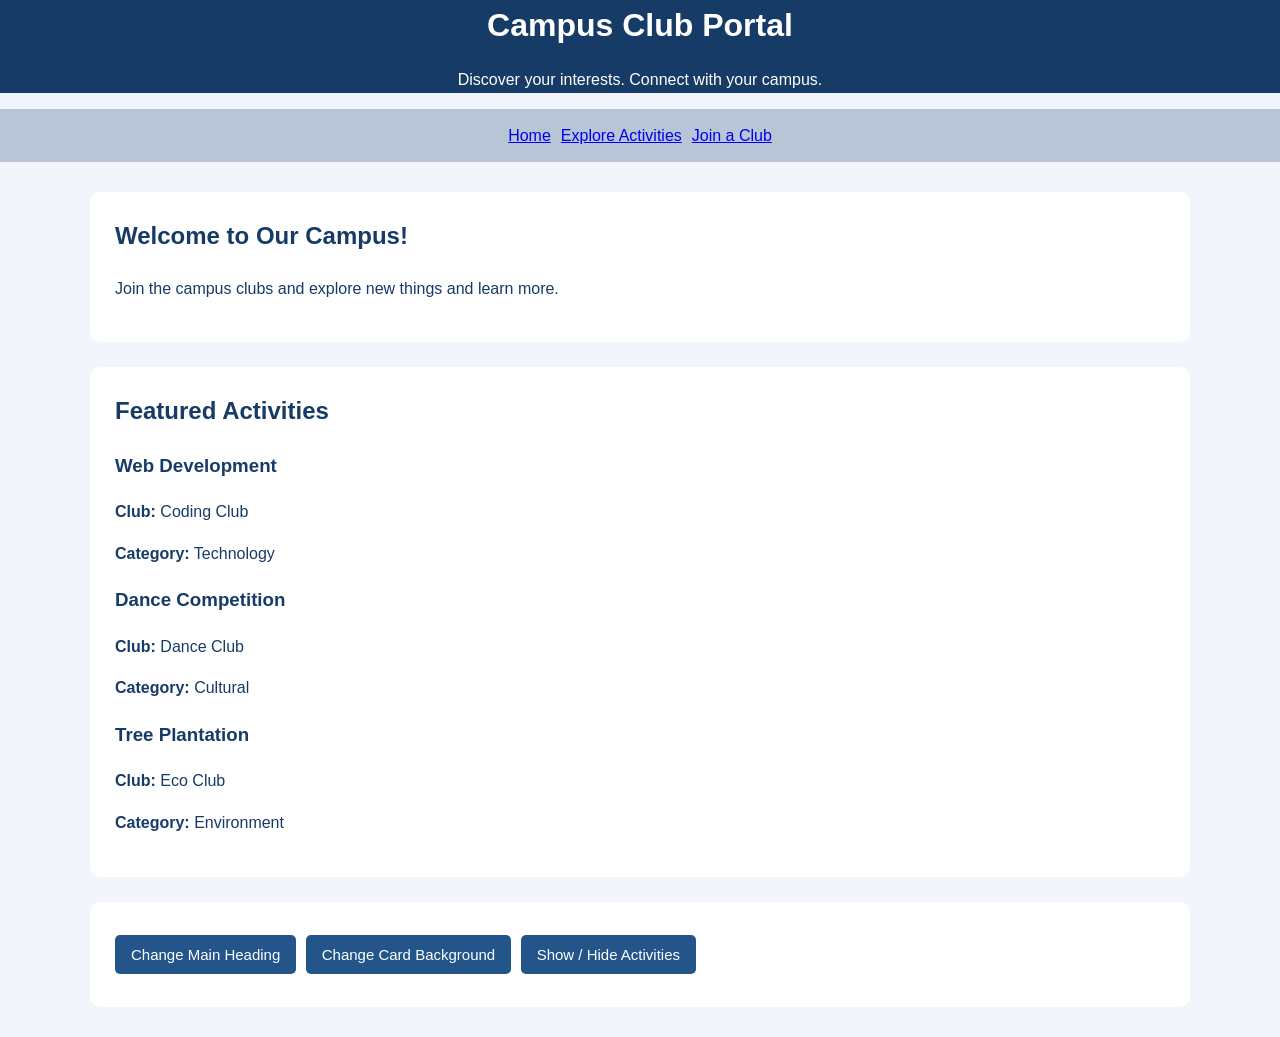
<file: Campus Club Portal/index.html>
<!DOCTYPE html>
<html lang="en">
<head>
    <meta charset="UTF-8">
    <meta name="viewport" content="width=device-width, initial-scale=1.0">
    <title>Campus Club Portal</title>
    <link rel="stylesheet" href="style.css">
</head>
<body>

    <header>
        <h1>Campus Club Portal</h1>
        <p>Discover your interests. Connect with your campus.</p>
    </header>

    <nav>
        <a href="index.html">Home</a>
        <a href="activities.html">Explore Activities</a>
        <a href="join-club.html">Join a Club</a>
    </nav>

    <main>
        <section class="welcome">
            <h2>Welcome to Our Campus!</h2>
            <P>
                Join the campus clubs and explore new things and learn more.
            </P>
        </section>

        <section id="featuredActivities">
            <h2>Featured Activities</h2>

            <div class="activityContainer">

                <div class="activityCard">
                    <h3>Web Development</h3>
                    <p><strong>Club:</strong> Coding Club</p>
                    <p><strong>Category:</strong> Technology</p>
                </div>

                <div class="activityCard">
                    <h3>Dance Competition</h3>
                    <p><strong>Club:</strong> Dance Club</p>
                    <p><strong>Category:</strong> Cultural</p>
                </div>

                <div class="activityCard">
                    <h3>Tree Plantation</h3>
                    <p><strong>Club:</strong> Eco Club</p>
                    <p><strong>Category:</strong> Environment</p>
                </div>

            </div>
        </section>

        <section class="buttons">
            <button onclick="changeHeading()">
                Change Main Heading
            </button>

            <button onclick="changeCardColor()">
                Change Card Background
            </button>

            <button onclick="toggleActivities()">
                Show / Hide Activities
            </button>
        </section>
    </main>

    <script src="script.js"></script>
</body>
</html>
</file>
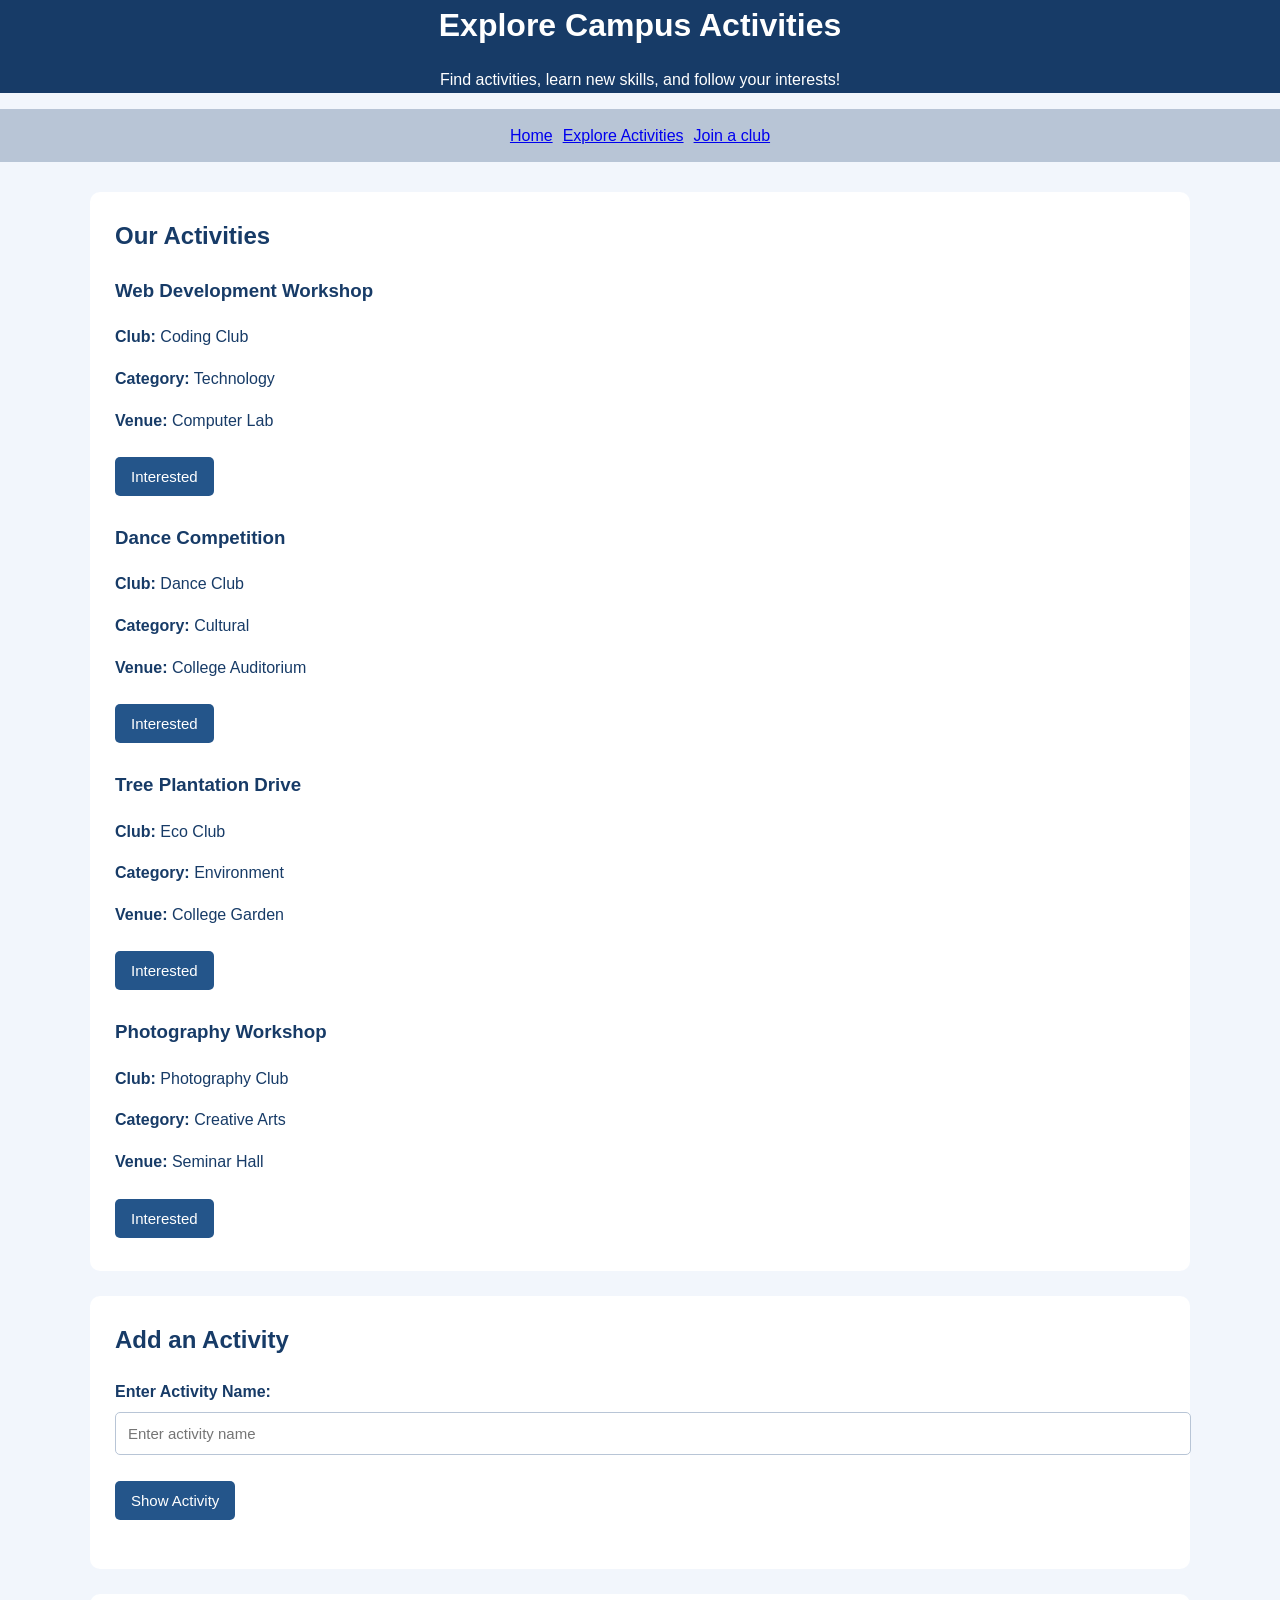
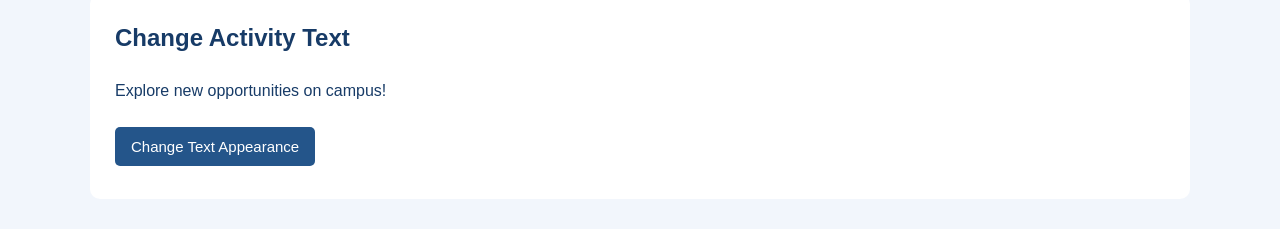
<file: Campus Club Portal/activities.html>
<!DOCTYPE html>
<html lang="en">
<head>
    <meta charset="UTF-8">
    <meta name="viewport" content="width=device-width, initial-scale=1.0">
    <title>Explore Activities</title>
    <link rel="stylesheet" href="style.css">
</head>
<body>

    <header>
        <h1>Explore Campus Activities</h1>
        <p>Find activities, learn new skills, and follow your interests!</p>
    </header>
    <nav>
        <a href="index.html">Home</a>
        <a href="activities.html">Explore Activities</a>
        <a href="join-club.html">Join a club</a>
    </nav>
    <main>
        <section>
            <h2>Our Activities</h2>

            <div class="activityContainer">

                <div class="activityCard">
                    <h3>Web Development Workshop</h3>
                    <p><strong>Club:</strong> Coding Club</p>
                    <p><strong>Category:</strong> Technology</p>
                    <p><strong>Venue:</strong> Computer Lab</p>
                    <button onclick="markInterested(this)">
                        Interested
                    </button>
                </div>

                <div class="activityCard">
                    <h3>Dance Competition</h3>
                    <p><strong>Club:</strong> Dance Club</p>
                    <p><strong>Category:</strong> Cultural</p>
                    <p><strong>Venue:</strong> College Auditorium</p>
                    <button onclick="markInterested(this)">
                        Interested
                    </button>
                </div>

                <div class="activityCard">
                    <h3>Tree Plantation Drive</h3>
                    <p><strong>Club:</strong> Eco Club</p>
                    <p><strong>Category:</strong> Environment</p>
                    <p><strong>Venue:</strong> College Garden</p>
                    <button onclick="markInterested(this)">
                        Interested
                    </button>
                </div>

                <div class="activityCard">
                    <h3>Photography Workshop</h3>
                    <p><strong>Club:</strong> Photography Club</p>
                    <p><strong>Category:</strong> Creative Arts</p>
                    <p><strong>Venue:</strong> Seminar Hall</p>
                    <button onclick="markInterested(this)">
                        Interested
                    </button>
                </div>

            </div>
        </section>

        <section>
            <h2>Add an Activity</h2>

            <label for="activityName">Enter Activity Name:</label>
            <input type="text" id="activityName"
                   placeholder="Enter activity name">

            <button onclick="showActivity()">
                Show Activity
            </button>

            <p id="activityMessage"></p>
            <p id="newActivity"></p>
        </section>

        <section>
            <h2>Change Activity Text</h2>

            <p id="sampleText">
                Explore new opportunities on campus!
            </p>

            <button onclick="changeActivityText()">
                Change Text Appearance
            </button>
        </section>
    </main>
    <script src="script.js"></script>
</body>
</html>
</file>
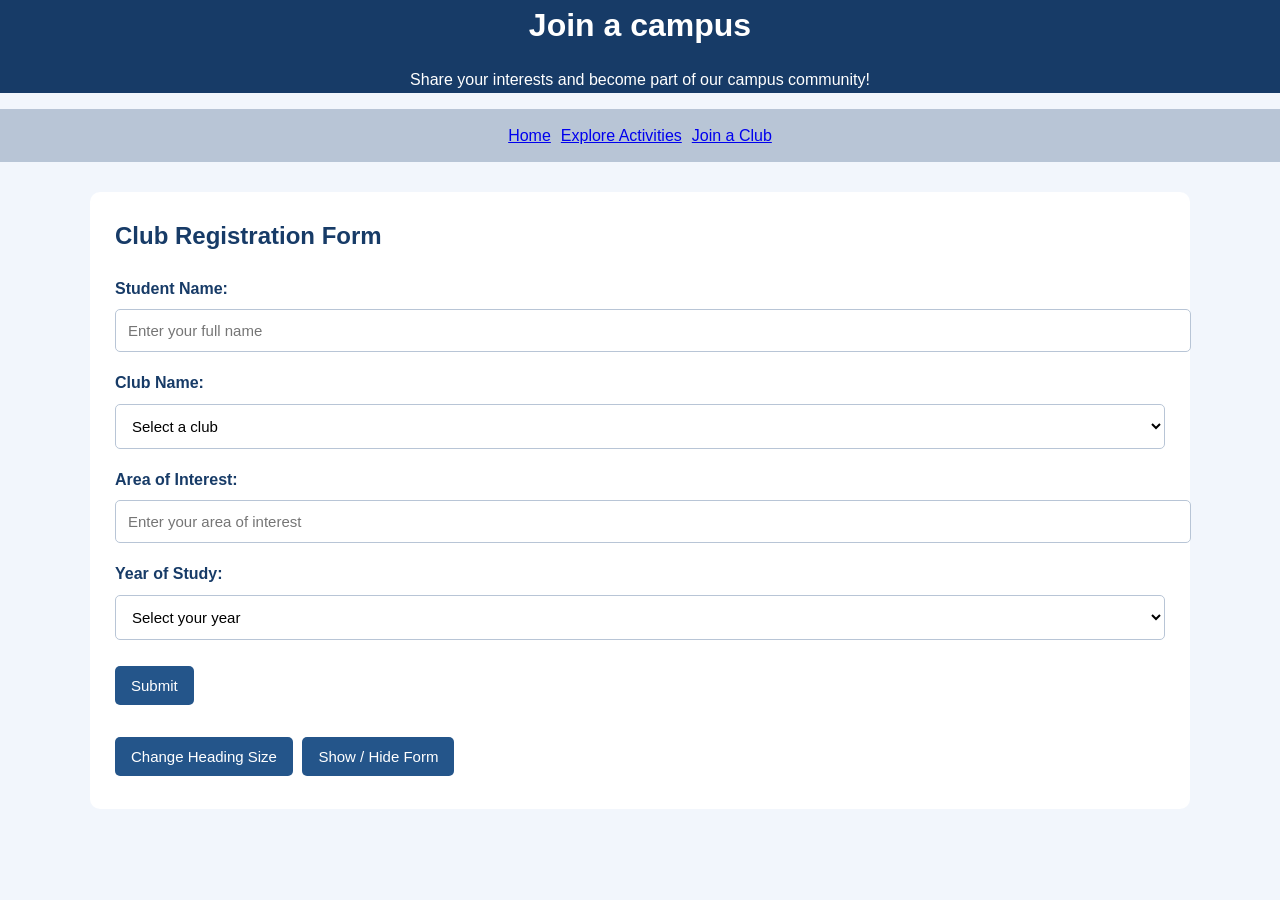
<file: Campus Club Portal/join-club.html>
<!DOCTYPE html>
<html lang="en">
<head>
    <meta charset="UTF-8">
    <meta name="viewport" content="width=device-width, initial-scale=1.0">
    <title>Join a Club</title>
    <link rel="stylesheet" href="style.css">
</head>
<body>

    <header>
        <h1>Join a campus</h1>
        <p>Share your interests and become part of our campus community!</p>
    </header>

    <nav>
        <a href="index.html">Home</a>
        <a href="activities.html">Explore Activities</a>
        <a href="join-club.html">Join a Club</a>
    </nav>

    <main>
        <section class="formSection">
            <h2>Club Registration Form</h2>

            <form>
                <label for="studentName">Student Name:</label>
                <input type="text" id="studentName"
                       placeholder="Enter your full name">

                <label for="clubName">Club Name:</label>
                <select id="clubName">
                    <option value="">Select a club</option>
                    <option value="Coding Club">Coding Club</option>
                    <option value="Dance Club">Dance Club</option>
                    <option value="Photography Club">Photography Club</option>
                </select>

                <label for="areaInterest">Area of Interest:</label>
                <input type="text" id="areaInterest"
                       placeholder="Enter your area of interest">

                <label for="studyYear">Year of Study:</label>
                <select id="studyYear">
                    <option value="">Select your year</option>
                    <option value="1st Year">1st Year</option>
                    <option value="2nd Year">2nd Year</option>
                    <option value="3rd Year">3rd Year</option>
                    <option value="4th Year">4th Year</option>
                </select>

                <button type="button" onclick="submitForm()">
                    Submit
                </button>
                <p id="formMessage"></p>
            </form>

            <button type="button" onclick="changeFormHeading()">
                Change Heading Size
            </button>

            <button type="button" onclick="toggleForm()">
                Show / Hide Form
            </button>
        </section>
    </main>

    <script src="script.js"></script>
</body>
</html>
</file>
<file: Campus Club Portal/style.css>
body {
    margin: 0;
    font-family: Arial, sans-serif;
    background-color: #f2f6fc;
    color: #173b67;
    line-height: 1.6;
}

header {
    background-color: #173b67;
    color: white;
    text-align: center;
    padding: 30 px;
}

h1 {
    margin: 0;
    font-size: 32px;
}

nav {
    background-color:#b8c5d6;
    display: flex;
    justify-content: center;
    flex-wrap: wrap;
    gap: 10px;
    padding: 14px;
}

main {
    width: 90%;
    max-width: 1100px;
    margin: 30px auto;
}

section {
    background-color: white;
    padding: 25px;
    margin-bottom: 25px;
    border-radius: 10px;
}

h2 {
    color: #173b67;
    margin-top: 0;
}


activityContainer {
    display: flex;
    flex-wrap: wrap;
    gap: 20px;
}

activityCard {
    background-color: #e7f0fc;
    border: 1px solid #c5d9f2;
    border-radius: 8px;
    padding: 20px;
    flex: 1 1 230px;
    transition: background-color 0.3s;
}

activityCard h3 {
    color: #24558a;
    margin-top: 0;
}

activityCard p {
    margin: 8px 0;
}

button {
    background-color: #24558a;
    color: white;
    border: none;
    border-radius: 5px;
    padding: 11px 16px;
    margin: 8px 5px 8px 0;
    cursor: pointer;
    font-size: 15px;
}

input,
select {
    display: block;
    width: 100%;
    padding: 12px;
    margin: 8px 0 18px;
    border: 1px solid #b8c5d6;
    border-radius: 5px;
    font-size: 15px;
    background-color: white;
}

label {
    font-weight: bold;
}

formSection {
    max-width: 700px;
    margin: 0 auto;
}

formSection form {
    margin-top: 20px;
}
</file>
